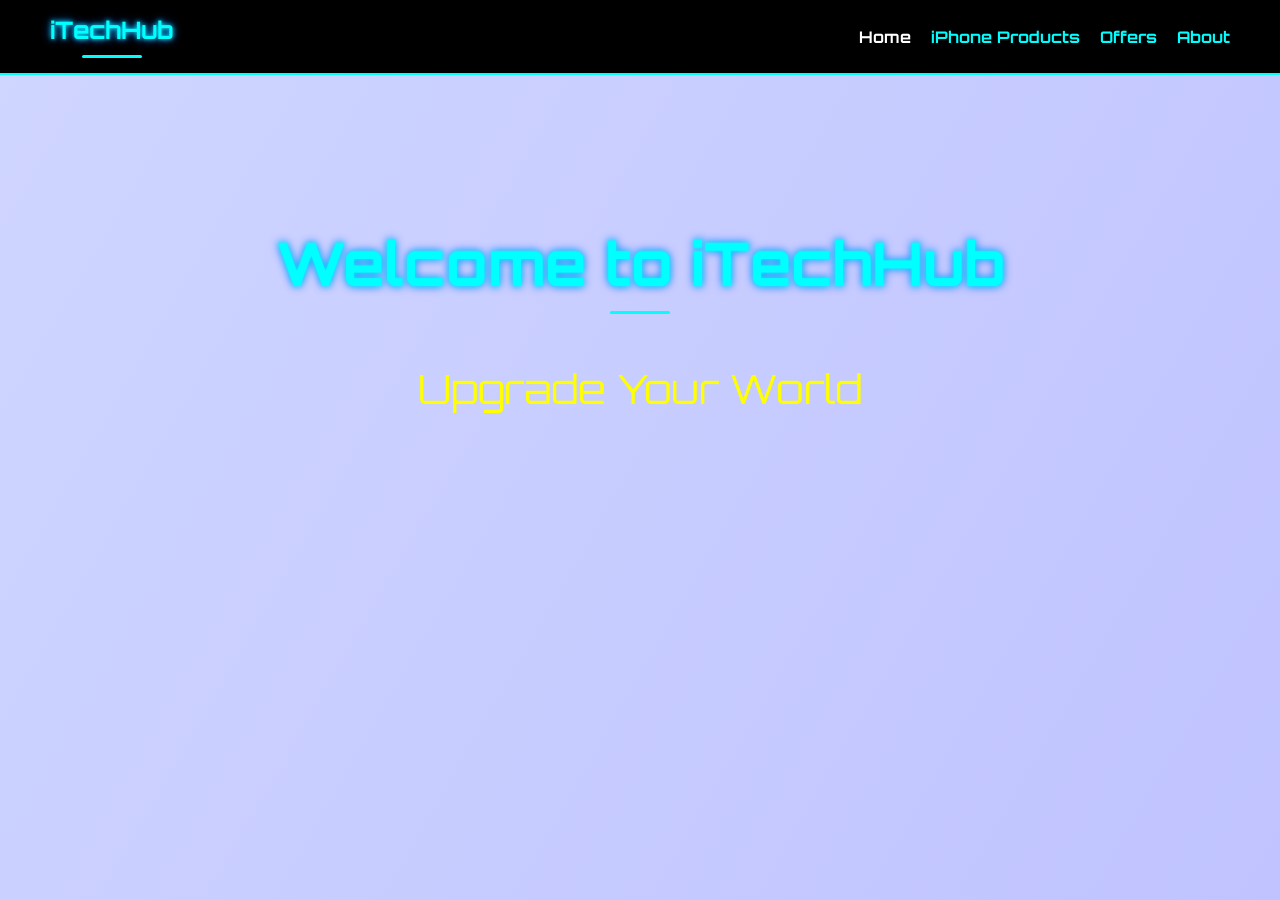
<file: iTechHub/index.html>
<!DOCTYPE html>
<html lang="en">

<head>
    <meta charset="UTF-8">

    <title>TechNova Hub</title>

    <link href="https://fonts.googleapis.com/css2?family=Orbitron:wght@400;700&display=swap" rel="stylesheet">
    <link rel="stylesheet" href="style.css">
</head>

<body>
    <nav>
        <h1>iTechHub</h1>
        <ul>
            <li><a href="index.html" class="active">Home</a></li>
            <li><a href="iphoneProducts.html">iPhone Products</a></li>
            <li><a href="offers.html">Offers</a></li>
            <li><a href="about.html">About</a></li>
        </ul>
    </nav>
    <section class="hero">
        <h2>Welcome to iTechHub</h2>
        <p style="color: yellow">Upgrade Your World</p>
    </section>
</body>

</html>
</file>
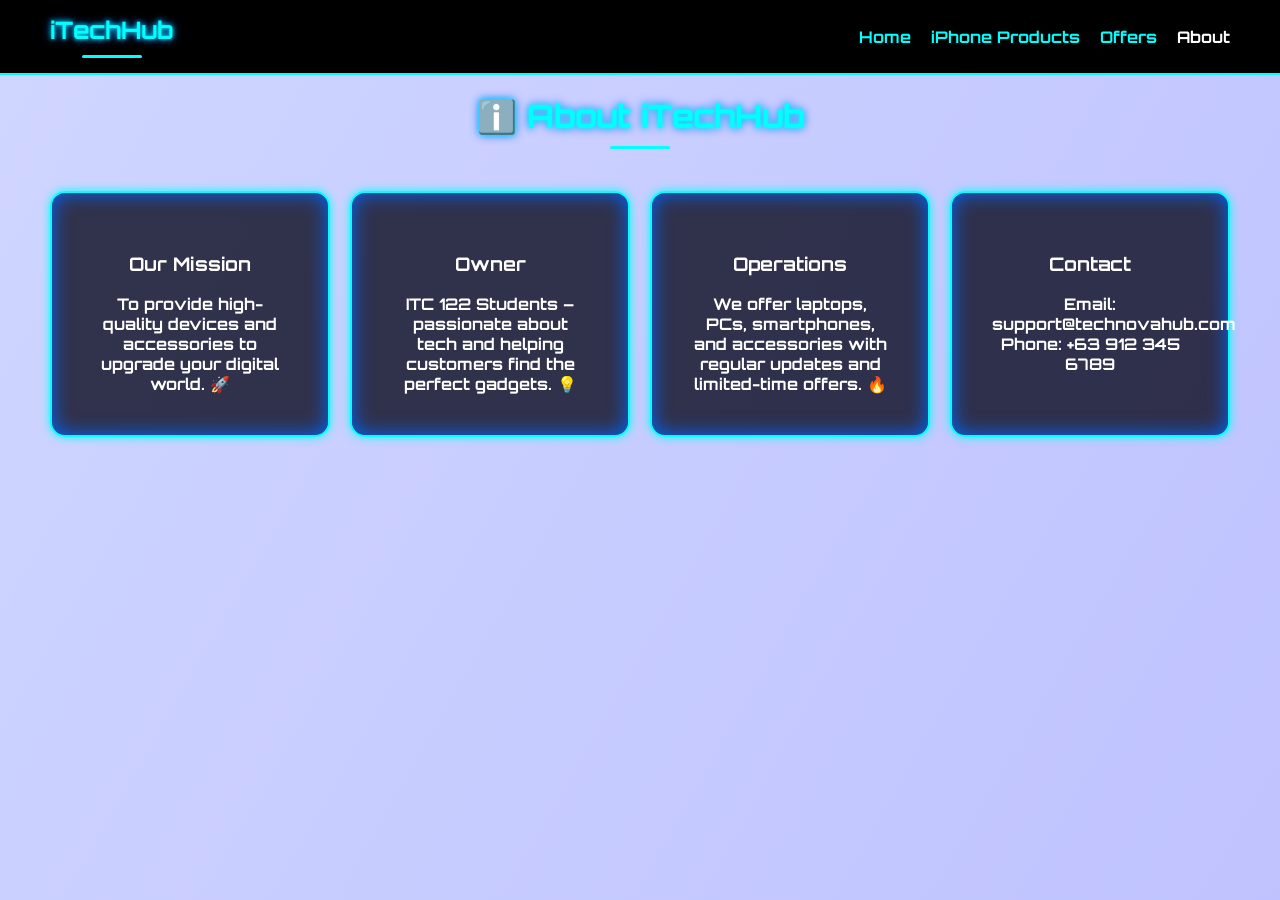
<file: iTechHub/about.html>
<!DOCTYPE html>
<html lang="en">

<head>
    <meta charset="UTF-8">
    <title>About Us</title>
    <link href="https://fonts.googleapis.com/css2?family=Orbitron:wght@400;700&display=swap" rel="stylesheet">
    <link rel="stylesheet" href="style.css">
</head>

<body>
    <nav>
        <h1>iTechHub</h1>
        <ul>
            <li><a href="index.html">Home</a></li>
            <li><a href="iphoneProducts.html">iPhone Products</a></li>
            <li><a href="offers.html">Offers</a></li>
            <li><a href="about.html" class="active">About</a></li>
        </ul>
    </nav>
    <h1>ℹ️ About iTechHub</h1>
    <div class="grid">
        <div class="card">
            <h3>Our Mission</h3>
            <p>To provide high-quality devices and accessories to upgrade your digital world. 🚀</p>
        </div>
        <div class="card">
            <h3>Owner</h3>
            <p>ITC 122 Students – passionate about tech and helping customers find the perfect gadgets. 💡</p>
        </div>
        <div class="card">
            <h3>Operations</h3>
            <p>We offer laptops, PCs, smartphones, and accessories with regular updates and limited-time offers. 🔥</p>
        </div>
        <div class="card">
            <h3>Contact</h3>
            <p>Email: support@technovahub.com<br>Phone: +63 912 345 6789</p>
        </div>
    </div>
</body>

</html>
</file>
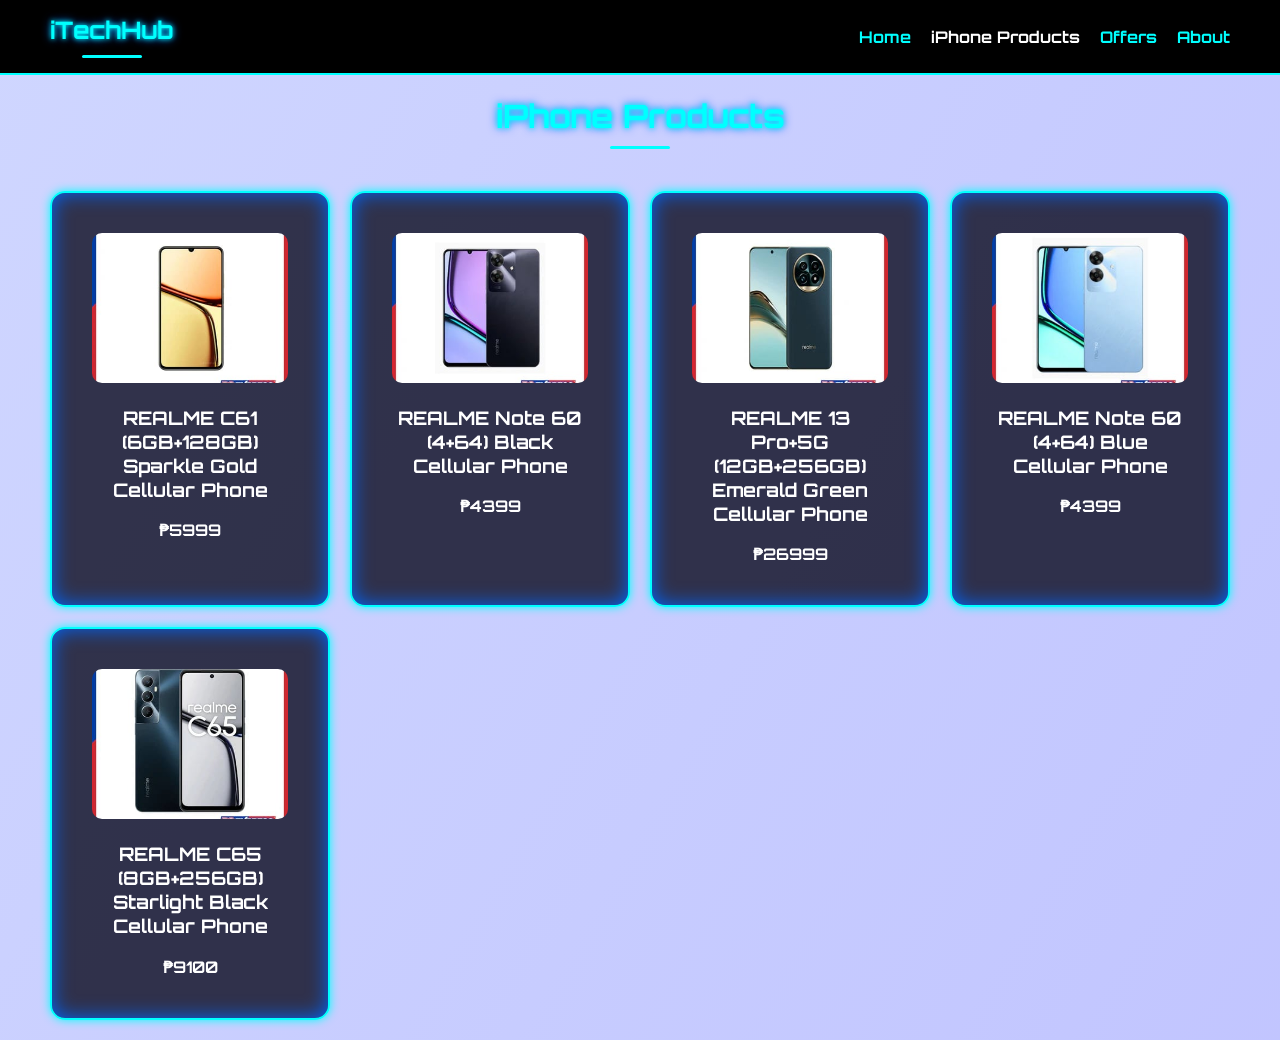
<file: iTechHub/iphoneProducts.html>
<!DOCTYPE html>
<html lang="en">
<head>
<meta charset="UTF-8">
<title>Phones</title>
<link href="https://fonts.googleapis.com/css2?family=Orbitron:wght@400;700&display=swap" rel="stylesheet">
<link rel="stylesheet" href="style.css">
</head>
<body>
<nav>
<h1>iTechHub</h1>
<ul>
<li><a href="index.html">Home</a></li>
<li><a href="iphoneProducts.html" class="active">iPhone Products</a></li>
<li><a href="offers.html">Offers</a></li>
<li><a href="about.html">About</a></li>
</ul>
</nav>
<h1>iPhone Products</h1>
<div class="grid">
<div class="card"><img src="images/iPhone/c1.jpeg"><h3>REALME C61 (6GB+128GB) Sparkle Gold Cellular Phone</h3><p>₱5999</p></div>
<div class="card"><img src="images/iPhone/c2.jpeg"><h3>REALME Note 60 (4+64) Black Cellular Phone</h3><p>₱4399</p></div>
<div class="card"><img src="images/iPhone/c3.jpeg"><h3>REALME 13 Pro+5G (12GB+256GB) Emerald Green Cellular Phone</h3><p>₱26999</p></div>
<div class="card"><img src="images/iPhone/c4.jpeg"><h3>REALME Note 60 (4+64) Blue Cellular Phone</h3><p>₱4399</p></div>
<div class="card"><img src="images/iPhone/c5.jpeg"><h3>REALME C65 (8GB+256GB) Starlight Black Cellular Phone</h3><p>₱9100</p></div>

</div>
</body>
</html>
</file>
<file: iTechHub/style.css>
body {
    font-family: 'Orbitron', monospace;
    background: linear-gradient(120deg, #cfd6ff, rgb(180, 180, 255), #aac0ff);
    background-size: 400% 400%;
    animation: gradientBG 15s ease infinite;
    color: #fff;
    margin: 0;
}

@keyframes gradientBG {
    0% {background-position: 0% 50%;}
    50% {background-position: 100% 50%;}
    100% {background-position: 0% 50%;}
}

nav {
    background: black;
    backdrop-filter: blur(5px);
    padding: 15px 50px;
    position: sticky;
    top: 0;
    display: flex;
    justify-content: space-between;
    align-items: center;
    border-bottom: 2px solid #0ff;
}

nav a {
    color: #0ff;
    text-decoration: none;
    font-weight: bold;
    transition: 0.3s;
}

nav a:hover {
    color: #ff0;
    text-shadow: 0 0 10px #0ff;
}

nav a .active:hover {
    color: #ff0;
    text-shadow: 0 0 10px #0ff;
}

nav h1 {
    margin: 0;
    font-size: 1.5em;
}

nav ul {
    display: flex;
    gap: 20px;
    list-style: none;
    margin: 0;
    padding: 0;
}

nav li .active{
  color: white;
}

nav li .active:hover{
  color: yellow;
}

.hero {
    text-align: center;
    padding: 100px 20px;
    font-size: 40px;
}

.grid {
    display: grid;
    grid-template-columns: repeat(auto-fit, minmax(250px, 1fr));
    gap: 20px;
    padding: 20px 50px;
    text-decoration: none;
    font-weight: bold;
}

.card {
    background: rgba(10,10,30,0.8);
    border: 2px solid #0ff;
    border-radius: 15px;
    text-align: center;
    box-shadow: 0 0 10px #0ff, 0 0 20px #06f inset;
    transition: transform 0.3s, box-shadow 0.3s;
    padding: 40px 40px 25px;
}

.card:hover {
    transform: translateY(-5px) scale(1.05);
    box-shadow: 0 0 30px #0ff, 0 0 40px #06f inset;
}

.card img {
    width: 100%;
    height: 150px;
    object-fit: cover;
    border-radius: 10px;
    transition: transform 0.3s;
}

.card img:hover {
    transform: scale(1.1);
}


img {
    width: 100%;
    height: 150px;
    object-fit: cover;
    border-radius: 10px;
    transition: transform 0.3s;
}

img:hover {
    transform: scale(1.1);
}

h1, h2 {
    text-align: center;
    color: #0ff;
    text-shadow: 0 0 5px #0ff, 0 0 10px #06f;
    position: relative;
}

h1::after, h2::after {
    content: '';
    display: block;
    width: 60px;
    height: 3px;
    background: #0ff;
    margin: 10px auto 0;
    border-radius: 2px;
    animation: flicker 1.5s infinite alternate;
}

input[type="submit"] {
    background: linear-gradient(90deg, #0ff, #06f);
    border: none;
    padding: 10px 25px;
    color: black;
    font-weight: bold;
    border-radius: 10px;
    cursor: pointer;
    transition: 0.3s;
}

input[type="submit"]:hover {
    background: linear-gradient(90deg, #06f, #0ff);
    color: white;
    box-shadow: 0 0 15px #0ff, 0 0 20px #06f;
}

@keyframes flicker {
    0%, 19%, 21%, 23%, 25%, 54%, 56%, 100% {opacity:1;}
    20%, 22%, 24%, 55% {opacity:0.3;}
}
</file>
